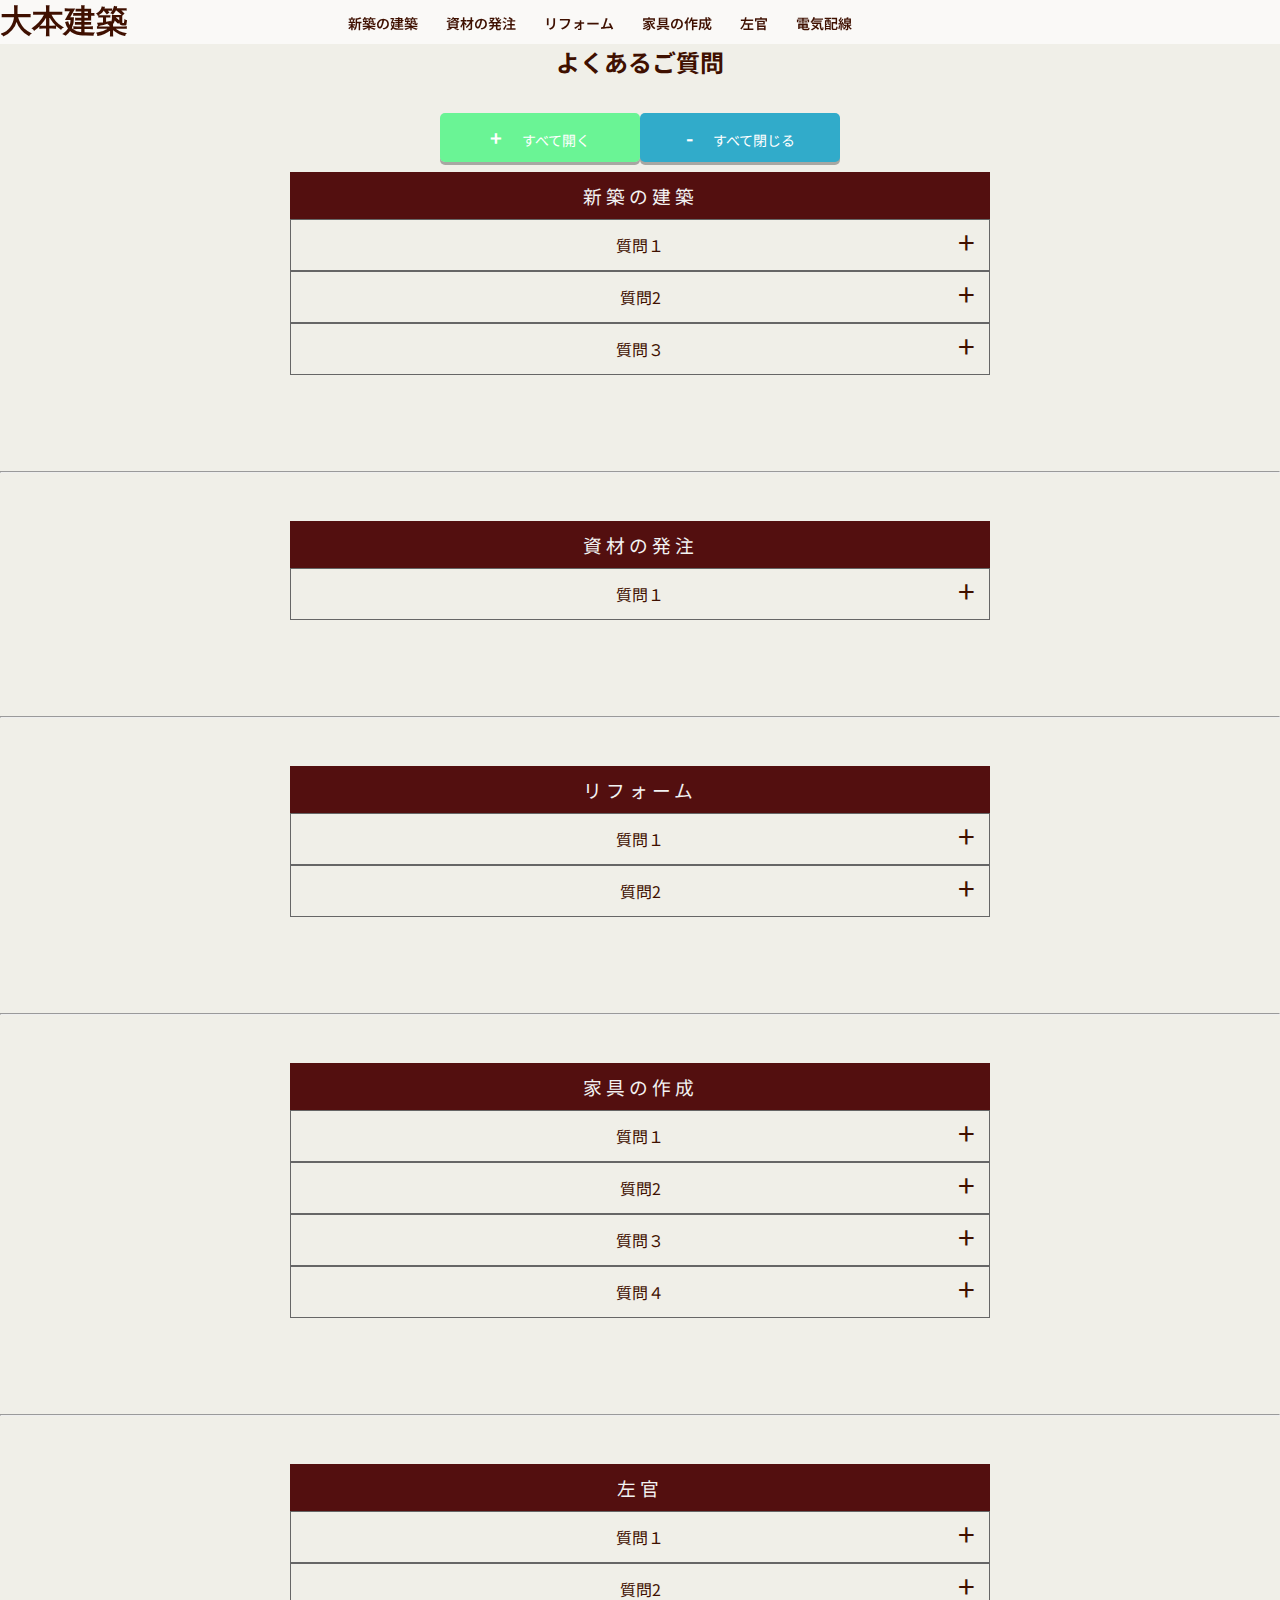
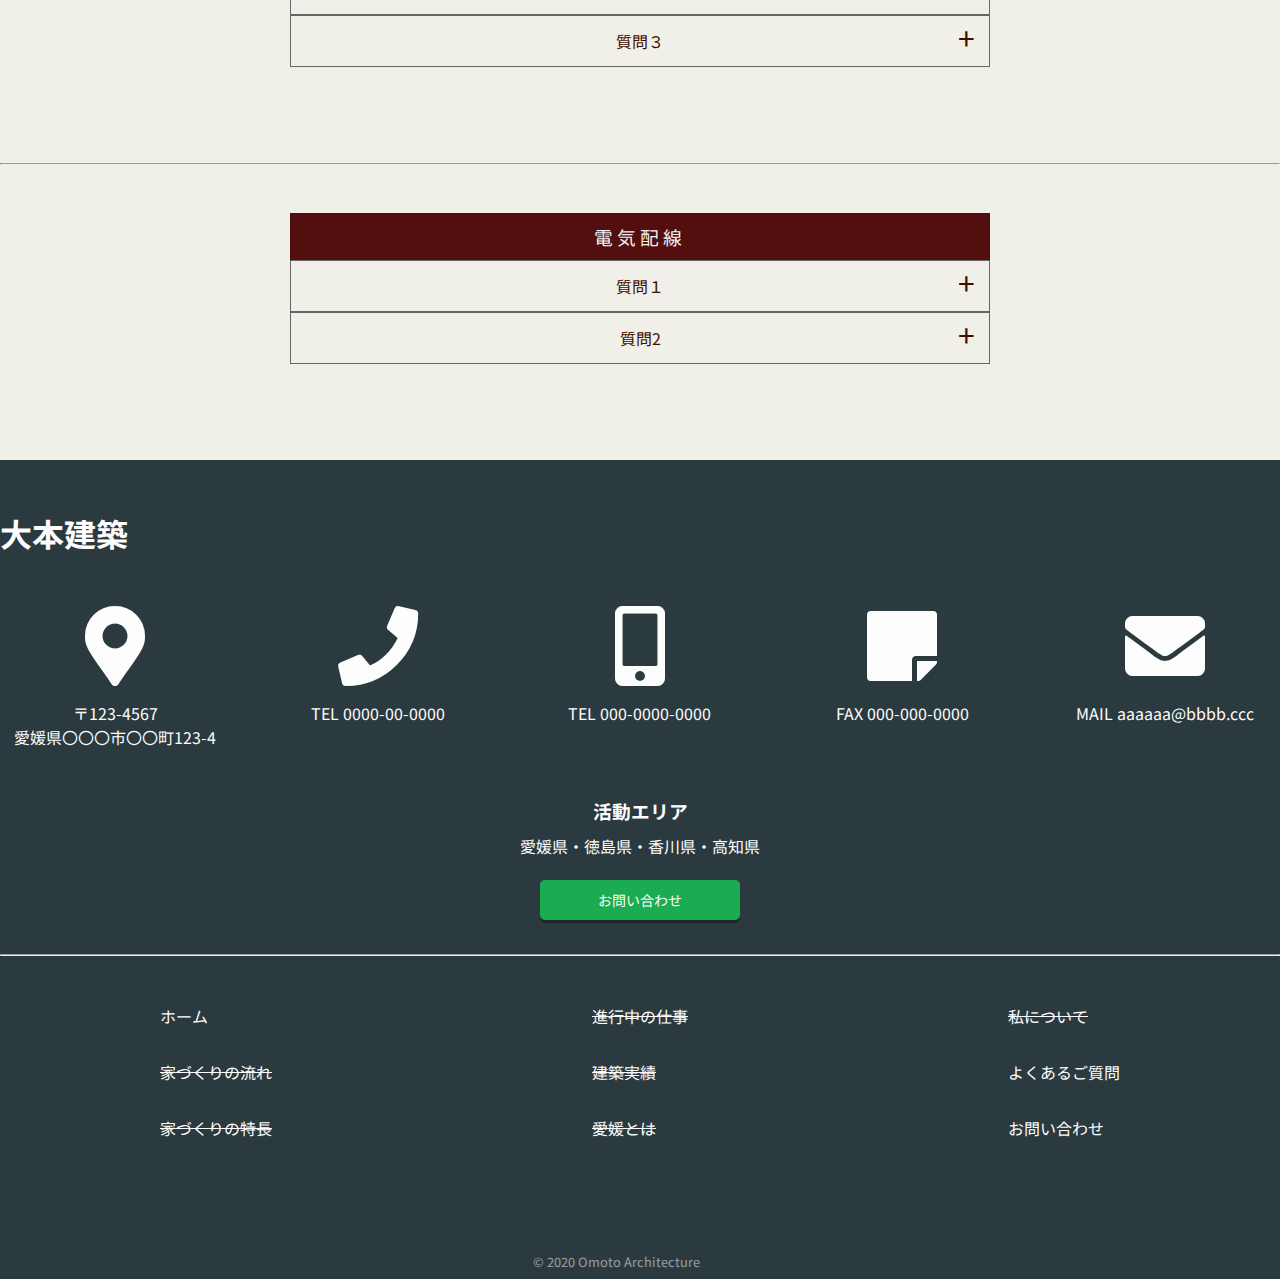
<file: question.html>
<!DOCTYPE html>
<html lang="jp">
  <head>
    <meta charset="UTF-8" />
    <meta name="viewport" content="width=device-width, initial-scale=1.0" />
    <link rel="stylesheet" href="css/question.css" />
    <link rel="stylesheet" href="css/stylesheet.css" />
    <link
      href="https://use.fontawesome.com/releases/v5.6.1/css/all.css"
      rel="stylesheet"
    />
    <script src="https://ajax.googleapis.com/ajax/libs/jquery/3.4.1/jquery.min.js"></script>
    <title>よくあるご質問｜大本建築</title>
  </head>

  <body>
    <main>
      <div class="header">
        <div class="container">
          <nav class="nav-link">
            <h1 class="main-title"><a href="/index.html">大本建築</a></h1>
            <ul class="link-items global-nav">
              <li class="item hover-a"><a href="#new">新築の建築</a></li>
              <li class="item hover-a global-nav__item"><a href="#material">資材の発注</a></li>
              <li class="item hover-a global-nav__item"><a href="#reform">リフォーム</a></li>
              <li class="item hover-a global-nav__item"><a href="#diy">家具の作成</a></li>
              <li class="item hover-a global-nav__item"><a href="#plasterer">左官</a></li>
              <li class="item hover-a global-nav__item"><a href="#pikachu">電気配線</a></li>
            </ul>
            <!-- link-items ﾊﾝﾊﾞｰｶﾞｰﾒﾆｭｰ -->
            <div class="hamburger" id="js-hamburger">
              <span class="hamburger__line hamburger__line--1"></span>
              <span class="hamburger__line hamburger__line--2"></span>
              <span class="hamburger__line hamburger__line--3"></span>
            </div>
            <div class="black-bg" id="js-black-bg"></div>
            <!-- ﾊﾝﾊﾞｰｶﾞｰﾒﾆｭｰ -->
          </nav>
          <!-- nav-link -->
        </div>
        <!-- container -->
      </div>
      <!-- header -->

      <div class="container">
        <h2 class="sub-title">よくあるご質問</h2>

        <div class="all-btn-flex">
          <div class="all-wrap">
            <div class="btn all-btn open-btn">すべて開く</div>
          </div>
          <div class="all-wrap">
            <div class="btn all-btn close-btn">すべて閉じる</div>
          </div>
        </div>

        <div class="ac-wrap" id="new">
          <h3 class="ac-title">新築の建築</h3>
          <dl class="ac-menu">
            <div class="ac-item">
              <dt class="question">質問１</dt>
              <span class="toggle">+</span>
              <dd class="answer">回答１</dd>
            </div>
            <div class="ac-item">
              <dt class="question">質問2</dt>
              <span class="toggle">+</span>
              <dd class="answer">回答２</dd>
            </div>
            <div class="ac-item">
              <dt class="question">質問３</dt>
              <span class="toggle">+</span>
              <dd class="answer">回答３</dd>
            </div>
          </dl>
        </div>
        <hr />
        <!-- 新築の建築 -->

        <div class="ac-wrap" id="material">
          <h3 class="ac-title">資材の発注</h3>
          <dl class="ac-menu">
            <div class="ac-item">
              <dt class="question">質問１</dt>
              <span class="toggle">+</span>
              <dd class="answer">回答１</dd>
            </div>
          </dl>
        </div>
        <hr />
        <!-- 資材の発注 -->

        <div class="ac-wrap" id="reform">
          <h3 class="ac-title">リフォーム</h3>
          <dl class="ac-menu">
            <div class="ac-item">
              <dt class="question">質問１</dt>
              <span class="toggle">+</span>
              <dd class="answer">回答１</dd>
            </div>
            <div class="ac-item">
              <dt class="question">質問2</dt>
              <span class="toggle">+</span>
              <dd class="answer">回答２</dd>
            </div>
          </dl>
        </div>
        <hr />
        <!-- リフォーム -->

        <div class="ac-wrap" id="diy">
          <h3 class="ac-title">家具の作成</h3>
          <dl class="ac-menu">
            <div class="ac-item">
              <dt class="question">質問１</dt>
              <span class="toggle">+</span>
              <dd class="answer">回答１</dd>
            </div>
            <div class="ac-item">
              <dt class="question">質問2</dt>
              <span class="toggle">+</span>
              <dd class="answer">回答２</dd>
            </div>
            <div class="ac-item">
              <dt class="question">質問３</dt>
              <span class="toggle">+</span>
              <dd class="answer">回答３</dd>
            </div>
            <div class="ac-item">
              <dt class="question">質問４</dt>
              <span class="toggle">+</span>
              <dd class="answer">回答４</dd>
            </div>
          </dl>
        </div>
        <hr />
        <!-- 家具の作成 -->

        <div class="ac-wrap" id="plasterer">
          <h3 class="ac-title">左官</h3>
          <dl class="ac-menu">
            <div class="ac-item">
              <dt class="question">質問１</dt>
              <span class="toggle">+</span>
              <dd class="answer">回答１</dd>
            </div>
            <div class="ac-item">
              <dt class="question">質問2</dt>
              <span class="toggle">+</span>
              <dd class="answer">回答２</dd>
            </div>
            <div class="ac-item">
              <dt class="question">質問３</dt>
              <span class="toggle">+</span>
              <dd class="answer">回答３</dd>
            </div>
          </dl>
        </div>
        <hr />
        <!-- 左官 -->

        <div class="ac-wrap" id="pikachu">
          <h3 class="ac-title">電気配線</h3>
          <dl class="ac-menu">
            <div class="ac-item">
              <dt class="question">質問１</dt>
              <span class="toggle">+</span>
              <dd class="answer">回答１</dd>
            </div>
            <div class="ac-item">
              <dt class="question">質問2</dt>
              <span class="toggle">+</span>
              <dd class="answer">回答２</dd>
            </div>
          </dl>
        </div>
        <!-- 電気配線 -->
      </div>

      <!-- トップに戻るボタン -->
      <div class="to-top">
        <a href="#">↑トップへ</a>
      </div>
      <!-- トップに戻るボタン -->
    </main>
    <footer>
      <div class="container">
        <h1 class="footer-title">大本建築</h1>
        <div class="detail-wrapper">
          <div class="details">
            <i class="icon fas fa-map-marker-alt fa-5x"></i>
            <p class="detail">〒123-4567</p>
            <p class="detail">愛媛県〇〇〇市〇〇町123-4</p>
          </div>
          <div class="details">
            <i class="icon fas fa-phone fa-5x"></i>
            <p class="detail">TEL 0000-00-0000</p>
          </div>
          <div class="details">
            <i class="icon fas fa-mobile-alt fa-5x"></i>
            <p class="detail">TEL 000-0000-0000</p>
          </div>
          <div class="details">
            <i class="icon fas fa-sticky-note fa-5x"></i>
            <p class="detail">FAX 000-000-0000</p>
          </div>
          <div class="details">
            <i class="icon fas fa-envelope fa-5x"></i>
            <p class="detail">MAIL aaaaaa@bbbb.ccc</p>
          </div>
        </div>
        <div class="footer-info">
          <div class="work-area">
            <h3 class="area">活動エリア</h3>
            <p class="area">愛媛県・徳島県・香川県・高知県</p>
          </div>
          <div class="info-btn">
            <a class="btn info-btn-link" href="/contact.html">お問い合わせ</a>
          </div>
        </div>
        <hr />
        <nav class="footer-nav">
          <ul class="footer-lists">
            <li class="footer-list hover-a">
              <a href="#">ホーム</a>
            </li>
            <li class="footer-list hover-a through">
              <a href="">家づくりの流れ</a>
              <span class="tooltip">Coming Soon</span>
            </li>
            <li class="footer-list hover-a through">
              <a href="">家づくりの特長</a>
              <span class="tooltip">Coming Soon</span>
            </li>
          </ul>
          <ul class="footer-lists">
            <li class="footer-list hover-a through">
              <a href="">進行中の仕事</a>
              <span class="tooltip">Coming Soon</span>
            </li>
            <li class="footer-list hover-a through">
              <a href="">建築実績</a>
              <span class="tooltip">Coming Soon</span>
            </li>
            <li class="footer-list hover-a through">
              <a href="">愛媛とは</a>
              <span class="tooltip">Coming Soon</span>
            </li>
          </ul>
          <ul class="footer-lists">
            <li class="footer-list hover-a through">
              <a href="">私について</a>
              <span class="tooltip">Coming Soon</span>
            </li>
            <li class="footer-list hover-a">
              <a href="/question.html">よくあるご質問</a>
            </li>
            <li class="footer-list hover-a">
              <a href="/contact.html">お問い合わせ</a>
            </li>
          </ul>
        </nav>
        <!-- footer-nav -->
        <p class="copyright">&copy; 2020 Omoto Architecture</p>
      </div>
    </footer>
    <script src="js/script.js"></script>
    <script src="js/slick.min.js"></script>
  </body>
</html>
</file>
<file: css/question.css>
.ac-wrap:last-child {
  margin-bottom: 6rem;
}
.ac-title {
  background: rgb(83, 15, 15);
  color: #f2f2f2;
  font-weight: normal;
  text-align: center;
  letter-spacing: 4px;
  padding: 10px 0;
  margin: 0 auto;
  max-width: 700px;
}
.ac-menu {
  max-width: 700px;
  margin: 0px auto 0;
}
.ac-item {
  text-align: center;
  position: relative;
}

/* アコーディオン中身 */
.question {
  display: block;
  line-height: 50px;
  text-align: center;
  border: #666 1px solid;
  cursor: pointer;
}
.question:hover {
  opacity: 0.7;
}
.answer {
  background: #f03d3d34;
  line-height: 50px;
  text-align: center;
  border: #666 1px solid;
  display: none;
}
.toggle {
  position: absolute;
  top: 0px;
  right: 15px;
  font-size: 30px;
  cursor: pointer;
}
.toggle:hover {
  color: rgb(182, 142, 142);
  opacity: 0.7;
}
/* アコーディオン中身 */

/* すべて開くﾎﾞﾀﾝ */
.all-btn-flex {
  display: flex;
  justify-content: center;
}
.all-btn {
  width: 200px;
}
.open-btn:before {
  content: "+";
  font-size: 20px;
  font-weight: bold;
  padding-right: 20px;
}
.close-btn:before {
  content: "-";
  font-size: 20px;
  font-weight: bold;
  padding-right: 20px;
}
.all-btn:hover {
  transform: translateY(3px);
  box-shadow: none;
}
.all-wrap .close-btn {
  background-color: rgb(49, 171, 202);
}
/* すべて開くﾎﾞﾀﾝ */

@media screen and (max-width: 560px) {
  .all-btn-flex {
    display: flex;
    flex-direction: column;
  }
  .all-wrap {
    text-align: center;
  }
}
</file>
<file: css/stylesheet.css>
@import url("https://fonts.googleapis.com/css?family=Noto+Sans+JP");
* {
  list-style: none;
  margin: 0;
  padding: 0;
  word-break: break-word;
}
body {
  background-color: rgb(240, 239, 232);
  color: rgb(63, 16, 0);
  font-family: "Noto Sans JP", sans-serif;
}
a {
  color: rgb(63, 16, 0);
  text-decoration: none;
}
.container {
  max-width: 100%;
  margin: 0 auto;
  width: 1280px;
}

/* header */
.header {
  background-color: rgba(253, 253, 253, 0.7);
  left: 0;
  position: sticky;
  top: 0;
  z-index: 999;
}
.nav-link {
  align-items: center;
  display: flex;
  justify-content: space-between;
}
.item {
  display: inline-block;
  font-weight: 600;
  font-size: 14px;
  padding: 0 12px;
}
.hover-a:hover {
  opacity: 0.7;
  text-decoration-line: underline;
}
.main-title {
  display: inline-block;
  font-family: "Yu Gothic", "游ゴシック", YuGothic, "游ゴシック体";
  font-size: 2em;
}
.nav_menu_ul {
  display: none;
} /* ----header---- */

/* top */
.top {
  margin-bottom: 50px;
}
.top-text {
  display: block;
}
.tel,
.fax,
.mail {
  display: inline-block;
  padding-right: 4%;
}
.bg-img {
  background-image: url(../img/house1.jpg);
  background-size: cover;
  height: 0;
  padding-top: 66.69%;
  width: 100%;
} /* ----top---- */

/* concept */
h2 {
  margin-bottom: 1.5rem;
  text-align: center;
}
.concept {
  margin-bottom: 50px;
}
.concept-item {
  display: flex;
  justify-content: space-between;
}
.concept-item:nth-child(odd) {
  flex-direction: row-reverse;
}
.concept-img {
  flex-shrink: 0;
  width: 48%;
}
.concept-img:not(:nth-child(3n)) {
  margin-bottom: 10px;
}
.concept-img img {
  height: 300px;
  object-fit: cover;
  vertical-align: bottom;
  width: 100%;
}
.concept-desk {
  display: inline-block;
  width: 48%;
} /* ----concept---- */

/* projects */
.projects {
  margin-bottom: 50px;
}
.projects-flex {
  display: flex;
  justify-content: space-around;
}
.project {
  display: flex;
  flex-direction: column;
}
.project-img {
  overflow: hidden;
}
.project-img img {
  vertical-align: bottom;
}
.project-img img:hover {
  transform: scale(1.3);
  transition-duration: 0.3s;
} /* ----projects---- */

/* results */
.results {
  margin-bottom: 50px;
  width: 100%;
}
.results img {
  height: 30vw;
  max-width: 100%;
  object-fit: cover;
  object-position: 100% 50%;
} /* ----results---- */

/* works */
.works {
  margin-bottom: 50px;
  text-align: center;
}
.work {
  display: inline-block;
  padding: 24px;
  width: 28%;
}
.work-text {
  display: block;
}
.sub-text a {
  color: rgb(60, 12, 236);
  padding-left: 8px;
  text-decoration-line: underline;
}
.bold {
  font-weight: bold;
} /* ----works---- */

/* about */
.about {
  margin-bottom: 50px;
}
.about-flex {
  display: flex;
  justify-content: space-around;
}
.about-img {
  width: 45%;
}
img {
  height: 30vw;
  object-fit: cover;
  width: 100%;
}
.aboutme {
  width: 45%;
}
.name {
  font-size: 1.5em;
}
.aboutme p {
  margin-bottom: 1rem;
} /* ----about---- */

/* footer */
footer {
  background-color: rgb(43, 58, 63);
  margin-top: auto;
  padding-top: 50px;
}
footer .container {
  color: rgb(253, 253, 253);
}
.footer-title {
  padding-bottom: 50px;
}
.detail-wrapper {
  display: flex;
  justify-content: space-between;
}
.details {
  display: flex;
  flex-direction: column;
  width: 18%;
}
.icon {
  margin: 0 auto;
  margin-bottom: 15px;
}
.detail {
  text-align: center;
}
.footer-info {
  margin-top: 3rem;
  text-align: center;
}
.work-area h3 {
  margin-bottom: 10px;
}
.info-btn {
  position: relative;
}
.btn {
  background-color: rgba(16, 247, 93, 0.6);
  border-radius: 5px;
  box-shadow: 0 3px 0 rgba(0, 0, 0, 0.3);
  color: #ffffff;
  display: inline-block;
  font-size: 14px;
  margin: 10px auto;
  padding: 10px 0;
  text-align: center;
  text-decoration: none;
}
.btn:hover {
  box-shadow: 0 0 0 rgba(136, 136, 136, 1);
  margin: 12px auto 8px;
}
.info-btn-link {
  position: absolute;
  top: 50%;
  left: 50%;
  -webkit-transform: translate(-50%, -50%);
  transform: translate(-50%, 30%);
  width: 200px;
}
hr {
  margin: 6rem 0 3rem;
}

/* トップに戻るボタン */
.to-top {
  bottom: 8px;
  display: none;
  position: fixed;
  right: 80px;
}
.to-top a {
  background: #000;
  color: #fff;
  display: block;
  opacity: 0.6;
  padding: 8px;
}
.to-top a:hover {
  opacity: 1;
} /* ----トップに戻るボタン---- */

.footer-nav {
  display: flex;
  justify-content: space-around;
}
.footer-list {
  margin-bottom: 2em;
}
.footer-list a {
  color: rgb(253, 253, 253);
  padding: 5px;
}

/* GoogleForm */
iframe {
  display: block;
  margin: 0 auto 30px;
} /* ----GoogleForm---- */

/* ツールチップ */
.through {
  position: relative;
  cursor: pointer;
  text-decoration: line-through;
}
.tooltip {
  background: #b7c1d6;
  border-radius: 5px;
  color: #000;
  display: none;
  font-size: 12px;
  line-height: 1.6em;
  position: absolute;
  padding: 1px;
  text-align: left;
}
.tooltip::before {
  border: 15px solid transparent;
  border-top: 15px solid #b7c1d6;
  content: "";
  left: 50%;
  margin-left: -15px;
  position: absolute;
  top: 100%;
}
.through:hover .tooltip {
  display: block;
  left: 5px;
  top: -30px;
}
.through:hover {
  text-decoration: line-through;
} /* ----ツールチップ---- */

.copyright {
  font-size: 0.8rem;
  margin-top: 80px;
  opacity: 0.5;
  padding-bottom: 0.5rem;
  padding-right: 3rem;
  text-align: center;
} /* ----footer---- */

/* レスポンシブ */
/* 560px以下 */
@media screen and (max-width: 560px) {
  body .container {
    font-size: 1rem;
  }
  /* work */
  .work {
    display: block;
    text-align: start;
    width: 90%;
  }
  /* ----work---- */
  /* footer */
  .detail-wrapper {
    flex-wrap: wrap;
    justify-content: space-around;
  }
  .details {
    flex-wrap: wrap;
    justify-content: space-around;
    width: 30%;
  }
  /* concept */
  .concept-items {
    text-align: center;
  }
  .concept-item {
    display: block;
  }
  .concept-img {
    display: inline-block;
    width: 90%;
  }
  .concept-desk {
    margin-bottom: 30px;
    text-align: start;
    width: 90%;
  }/* ----concept---- */
}

/* 960px以下 */
@media screen and (max-width: 960px) {
  /* ﾊﾝﾊﾞｰｶﾞｰﾒﾆｭｰ */
  .global-nav {
    background-color: #fff;
    height: 100vh;
    overflow-y: auto; /* スクロールできるように */
    position: fixed;
    padding-top: 40px;
    right: -320px; /* これで隠れる */
    top: 0;
    transition: all 0.6s;
    width: 300px; /* スマホに収まるくらい */
    z-index: 200;
  }
  .hamburger {
    cursor: pointer;
    height: 40px; /* クリックしやすいように高さを指定する */
    position: absolute;
    right: 0;
    top: 0;
    width: 40px; /* クリックしやすいように幅を指定する */
    z-index: 300;
  }
  .global-nav__item {
    padding: 0 14px;
    text-align: center;
  }
  .global-nav__item a {
    border-bottom: 1px solid #eee;
    color: #111;
    display: block;
    padding: 8px 0;
    text-decoration: none;
  }
  .global-nav__item a:hover {
    background-color: #eee;
  }
  .hamburger__line {
    background-color: #111;
    height: 1px;
    left: 11px;
    position: absolute;
    transition: all 0.6s;
    width: 18px;
  }
  .hamburger__line--1 {
    top: 14px;
  }
  .hamburger__line--2 {
    top: 20px;
  }
  .hamburger__line--3 {
    top: 26px;
  }
  .black-bg {
    background-color: #000;
    cursor: pointer;
    height: 100vh;
    left: 0;
    opacity: 0;
    position: fixed;
    top: 0;
    transition: all 0.6s;
    visibility: hidden;
    width: 100vw;
    z-index: 100;
  }
  /* 表示された時用のCSS */
  .nav-open .global-nav {
    right: 0;
  }
  .nav-open .black-bg {
    opacity: 0.8;
    visibility: visible;
  }
  .nav-open .hamburger__line--1 {
    top: 20px;
    
    transform: rotate(45deg);
  }
  .nav-open .hamburger__line--2 {
    left: 50%;
    width: 0;
  }
  .nav-open .hamburger__line--3 {
    top: 20px;
    transform: rotate(-45deg);
  }
  .link-items {
    display: flex;
    flex-direction: column;
  }/* ----ﾊﾝﾊﾞｰｶﾞｰﾒﾆｭｰ---- */
}
</file>
